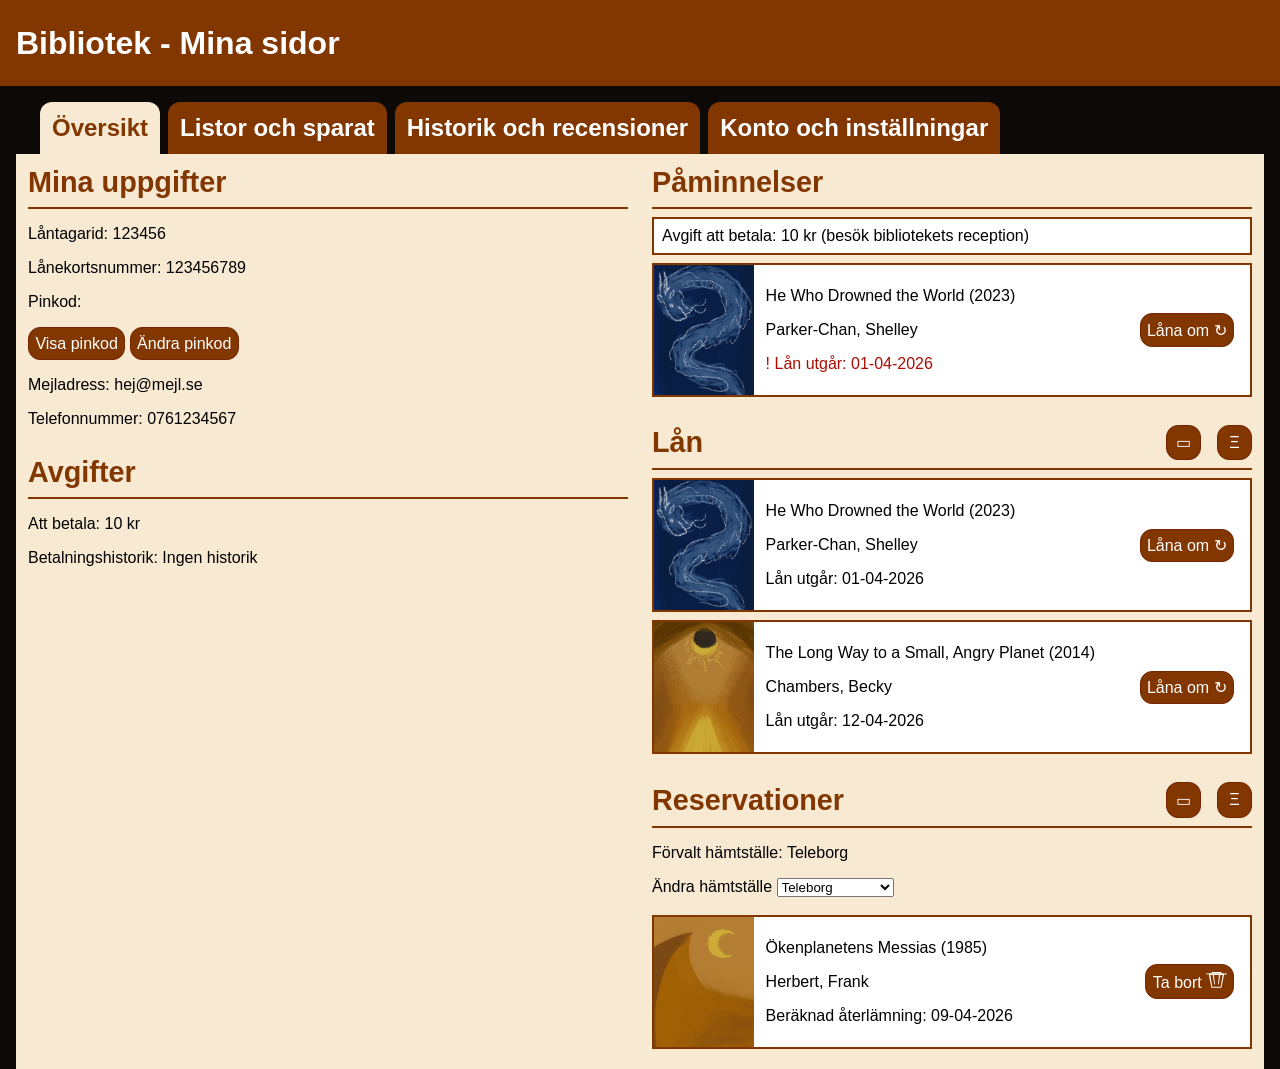
<file: index.html>
<!DOCTYPE html>
<html lang="sv">

<head>
    <meta charset="UTF-8">
    <meta name="viewport" content="width=device-width, initial-scale=1.0">
    <link rel="stylesheet" href="style.css">
    <script type="module" src="main.js"></script>
    <title>Översikt - Mina sidor</title>
</head>

<body>
    <header>
        <h1>Bibliotek - Mina sidor</h1>
    </header>

    <nav>
        <ul>
            <li id="current-page">
                <h2>Översikt</h2>
            </li>
            <li>
                <h2><a href="lists.html">Listor och sparat</a></h2>
            </li>
            <li>
                <h2>Historik och recensioner</h2>
            </li>
            <li>
                <h2>Konto och inställningar</h2>
            </li>
        </ul>
    </nav>

    <main class="page overview">
        <div id="left-side">
            <section class="sec">
                <h3>Mina uppgifter</h3>
                <hr>
                <p>Låntagarid: 123456</p>
                <p>Lånekortsnummer: 123456789</p>
                <p>Pinkod:</p>
                <button>Visa pinkod</button>
                <button>Ändra pinkod</button>
                <p>Mejladress: hej@mejl.se</p>
                <p>Telefonnummer: 0761234567</p>
            </section>
            <section class="sec">
                <h3>Avgifter</h3>
                <hr>
                <p>Att betala: 10 kr</p>
                <p>Betalningshistorik: Ingen historik</p>
            </section>
        </div>

        <div id="right-side">
            <section class="sec reminders">
                <h3>Påminnelser</h3>
                <hr>
                <!-- Meddelanden från biblioteket, kort lånetid, reservationer att hämta, inköpsförslag -->
                <div class="payment textbox">
                    <p>Avgift att betala: 10 kr (besök bibliotekets reception)</p>
                </div>
                <div class="bok drowned reminder">
                    <img src="img/thumbnail-drowned.jpg" alt="">
                    <!-- bokomslag -->
                    <div>
                        <p>He Who Drowned the World (2023)</p>
                        <p>Parker-Chan, Shelley</p>
                        <p class="loantime notice">! Lån utgår: 01-04-2026</p>
                        <!-- visa att lånet utgår tydligare: symbol/färg -->
                    </div>
                    <button class="omlan drowned">Låna om ↻</button>
                </div>
            </section>

            <div class="sec">
                <section class="header-menu">
                    <h3>Lån</h3>
                    <!-- sortera snarast går ut lånetid högst upp 
                visa stor rad för varje bok standard-->
                    <button class="show wide">▭</button>
                    <button class="show compact">Ξ</button>
                </section>
                <hr>

                <div class="loans">
                    <div class="bok drowned">
                        <img src="img/thumbnail-drowned.jpg" alt="">
                        <!-- bokomslag -->
                        <div>
                            <p>He Who Drowned the World (2023)</p>
                            <p>Parker-Chan, Shelley</p>
                            <p class="loantime">Lån utgår: 01-04-2026</p>
                            <!-- visa att lånet utgår tydligare: symbol/färg -->
                        </div>
                        <button class="omlan drowned">Låna om ↻</button>
                    </div>
                    <div class="bok planet">
                        <img src="img/thumbnail-planet.jpg" alt="">
                        <!-- bokomslag -->
                        <div>
                            <p>The Long Way to a Small, Angry Planet (2014)</p>
                            <p>Chambers, Becky</p>
                            <p>Lån utgår: 12-04-2026</p>
                            <!-- visa att lånet utgår tydligare: symbol/färg -->
                        </div>
                        <button class="omlan planet">Låna om ↻</button>
                    </div>
                </div>
            </div>

            <div class="sec reserve">
                <section class="header-menu">
                    <h3>Reservationer</h3>
                    <button class="show wide">▭</button>
                    <button class="show compact">Ξ</button>
                </section>
                <hr>
                <p>Förvalt hämtställe: <span id="collect-place">Teleborg</span></p>
                <label for="collect-select">Ändra hämtställe</label>
                <select id="collect-select" name="collect-select">
                    <option value="teleborg">Teleborg</option>
                    <option value="stadsbiblioteket">Stadsbiblioteket</option>
                    <option value="gemla">Gemla</option>
                </select>

                <div class="bok dune">
                    <img src="img/thumbnail-dune.jpg" alt="">
                    <!-- bokomslag -->
                    <div>
                        <p>Ökenplanetens Messias (1985)</p>
                        <p>Herbert, Frank</p>
                        <p>Beräknad återlämning: 09-04-2026</p>
                        <!-- visa att lånet utgår tydligare: symbol/färg -->
                    </div>
                    <button class="omlan dune">Ta bort <img src="img/trash3.svg"></button>
                </div>
            </div>
        </div>
    </main>

    <footer>
        <!-- biblioteket -->
    </footer>
</body>

</html>
</file>
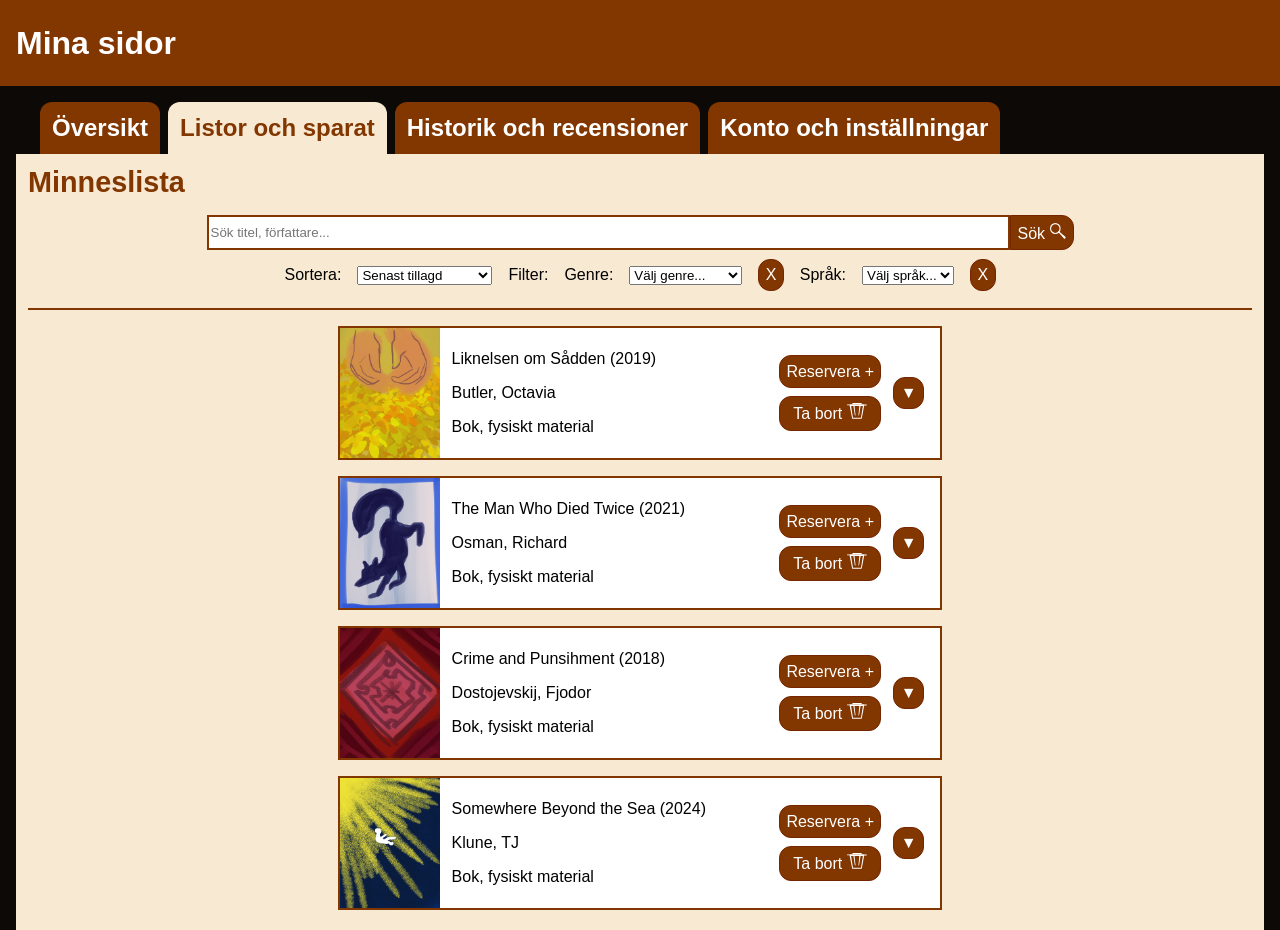
<file: lists.html>
<!DOCTYPE html>
<html lang="sv">

<head>
    <meta charset="UTF-8">
    <meta name="viewport" content="width=device-width, initial-scale=1.0">
    <link rel="stylesheet" href="style.css">
    <script type="module" src="second.js"></script>
    <title>Listor och sparat - Mina sidor</title>
</head>

<body>
    <header>
        <h1>Mina sidor</h1>
    </header>

    <nav>
        <ul>
            <li>
                <h2><a href="index.html">Översikt</a></h2>
            </li>
            <li id="current-page">
                <h2>Listor och sparat</h2>
            </li>
            <li>
                <h2>Historik och recensioner</h2>
            </li>
            <li>
                <h2>Konto och inställningar</h2>
            </li>
        </ul>
    </nav>

    <main class="page lists">
        <h3>Minneslista</h3>
        <!-- ny flik för sparade sökningar? -->

        <div id="search-filter">
            <div id="text-search">
                <input type="text" id="search" name="search" placeholder="Sök titel, författare...">
                <button id="search-btn">Sök <img src="img/magnify.svg"></button>
            </div>

            <div id="filters">
                <label for="sort">Sortera:</label>
                <select id="sort" name="sort">
                    <option value="recent">Senast tillagd</option>
                    <option value="oldest">Tidigast tillagd</option>
                    <option value="title">Titel, A-Ö</option>
                    <option value="title-rev">Titel, Ö-A</option>
                    <option value="author">Författare, A-Ö</option>
                    <option value="author-rev">Författare, Ö-A</option>
                    <option value="year-old">Utgivningsår, äldst</option>
                    <option value="year-rec">Utgivningsår, nyast</option>
                </select>

                <p>Filter:</p>
                <label for="genre">Genre:</label>
                <select id="genre" name="genre">
                    <option value="all">Välj genre...</option>
                    <option value="fantasy">Fantasy</option>
                    <option value="sci-fi">Science Fiction</option>
                    <option value="dystopia">Dystopi</option>
                    <option value="classic">Klassiker</option>
                    <option value="mystery">Mysterium</option>
                    <option value="crime">Kriminalare</option>
                    <option value="romance">Romans</option>
                </select>
                <button class="rmv-fltr">X</button>

                <label for="language">Språk:</label>
                <select id="language" name="language">
                    <option value="all">Välj språk...</option>
                    <option value="eng">Engelska</option>
                    <option value="sve">Svenska</option>
                </select>
                <button class="rmv-fltr langu">X</button>
            </div>
        </div>
        <hr>

        <div class="books listings">
            <div class="bok sower">
                <img src="img/thumbnail-sower.jpg" alt="">
                <!-- bokomslag -->
                <div>
                    <p>Liknelsen om Sådden (2019)</p>
                    <p>Butler, Octavia</p>
                    <p>Bok, fysiskt material</p>
                </div>
                <span class="buttons">
                    <button class="reserve sower">Reservera +</button>
                    <button class="remove sower">Ta bort <img src="img/trash3.svg"></button>
                </span>
                <button class="expand infolded">▼</button>
            </div>
            <div id="expandable">
                <div>
                    <p>Hylla: Hce</p>
                    <p>Språk: sve</p>
                </div>
                <p>Lauren Oya Olamina är 15 år gammal. I ett USA år 2024 drabbat av finanskriser och klimatkriser är vatten dyrare än bensin, och bränder ödelägger stora delar av landet. Hon inser att det bara kommer att bli värre, och att hon och hennes familj måste jobba hårt på att överleva det som kommer. Men vem lyssnar på en femtonåring?</p>
            </div>

            <div class="bok died">
                <img src="img/thumbnail-died.jpg" alt="">
                <!-- bokomslag -->
                <div>
                    <p>The Man Who Died Twice (2021)</p>
                    <p>Osman, Richard</p>
                    <p>Bok, fysiskt material</p>
                </div>
                <span class="buttons">
                    <button class="reserve died">Reservera +</button>
                    <button class="remove">Ta bort <img src="img/trash3.svg"></button>
                    <!-- funkar den inte??? -->
                </span>
                <button class="expand">▼</button>
            </div>

            <div class="bok crime">
                <img src="img/thumbnail-crime.jpg" alt="">
                <!-- bokomslag -->
                <div>
                    <p>Crime and Punsihment (2018)</p>
                    <p>Dostojevskij, Fjodor</p>
                    <p>Bok, fysiskt material</p>
                </div>
                <span class="buttons">
                    <button class="reserve crime">Reservera +</button>
                    <button class="remove">Ta bort <img src="img/trash3.svg"></button>
                </span>
                <button class="expand">▼</button>
            </div>

            <div class="bok sea">
                <img src="img/thumbnail-sea.jpg" alt="">
                <!-- bokomslag -->
                <div>
                    <p>Somewhere Beyond the Sea (2024)</p>
                    <p>Klune, TJ</p>
                    <p>Bok, fysiskt material</p>
                </div>
                <span class="buttons">
                    <button class="reserve sea">Reservera +</button>
                    <button class="remove">Ta bort <img src="img/trash3.svg"></button>
                </span>
                <button class="expand">▼</button>
            </div>
        </div>
    </main>
</body>

</html>
</file>
<file: style.css>
/* ---------- generellt ---------- */
html {
    --backgroundColor: #0d0907;
    --accentColor1: #F7E9D2;
    --accentColor2: #823600;
    --roundBorders: 0.75em;
    font-family: 'Segoe UI', Tahoma, Geneva, Verdana, sans-serif;
}

body {
    background-color: var(--backgroundColor);
    margin: 0;
}


/* ---------- header ---------- */
header {
    color: #fff;
    background-color: var(--accentColor2);
    padding: 0.2em 1em;
}


/* ---------- nav ---------- */
nav {
    background-color: var(--backgroundColor);
    margin-top: 1em;
}

nav ul {
    display: flex;
    flex-flow: row nowrap;
    gap: 0.5em;
    list-style: none;
    margin: 0;
}

nav li {
    color: #fff;
    background-color: var(--accentColor2);
    border-top-left-radius: var(--roundBorders);
    border-top-right-radius: var(--roundBorders);
}

nav li:hover {
    background-color: #943905;
}

nav h2 {
    margin: 0.5em;
}

nav #current-page {
    color: var(--accentColor2);
    background-color: var(--accentColor1);
}

nav a {
    text-decoration: none;
    color: #fff;
}

/* ändra färg under hover, justera höjd */


/* ---------- main ---------- */
main {
    margin: 0 1em;
    color: #000;
    background-color: var(--accentColor1);
}

hr {
    color: var(--accentColor2);
    border: 1px solid var(--accentColor2);
}

main h3 {
    color: var(--accentColor2);
    font-size: 1.8rem;
    margin: 0;
}

main .sec {
    margin: 1.75em 0 0;
}

div .sec:first-child {
    margin: 0;
}

button {
    color: #fff;
    background-color: var(--accentColor2);
    border: 1px solid #752500;
    padding: 0.4em;
    border-radius: var(--roundBorders);
    font-size: 1em;
    cursor: pointer;
}

main .bok {
    border: 2px solid var(--accentColor2);
    background-color: #fff;
    color: #000;
    display: flex;
    flex-flow: row nowrap;
    align-items: center;
    gap: 0.75em;
    margin: 0.5em 0;
}

.bok img {
    height: 130px;
}

button.omlan {
    margin-left: auto;
    margin-right: 1em;
}

button.omlan img,
button.remove img,
button#search-btn img {
    height: 1em;
    align-self: center;
    /* något har hänta här??? */
}


/* ---------- översikt ---------- */
main.overview {
    display: flex;
    flex-flow: row nowrap;
}

main #left-side,
main #right-side {
    padding: 0.75em;
    width: 50%;
}

/* ---------- right side ---------- */
.textbox {
    border: 2px solid var(--accentColor2);
    background-color: #fff;
    color: #000;
    padding: 0.5em;
    margin-bottom: 0.5em;
}

.textbox p {
    margin: 0;
}

.notice {
    color: #aa0c01;
}

.header-menu {
    display: flex;
    flex-flow: row wrap;
    gap: 1em;
    align-items: center;
}

.header-menu h3 {
    margin-right: auto;
}

.show {
    width: 2.2em;
    height: 2.2em;
}

.reserve select {
    margin-bottom: 0.75em;
}


/* ---------- filter sök ---------- */
#text-search {
    margin-top: 1em;
    width: 100%;
    display: flex;
    flex-flow: row nowrap;
    justify-content: center;
}

#text-search input {
    width: 65%;
    border: 2px solid var(--accentColor2);
}

#text-search button {
    border-top-left-radius: 0;
    border-bottom-left-radius: 0;
}

#filters {
    display: flex;
    flex-flow: row wrap;
    justify-content: center;
    align-items: center;
    gap: 1em;
}

/* inte absolute positioning, men ngt liknande. hide/show */


/* ---------- minneslista ---------- */
.lists {
    padding: 0.75em;
}

.books {
    display: flex;
    flex-flow: column nowrap;
    align-items: center;
}

.listings .bok {
    min-width: 600px;
    max-width: 75%;
}

.bok .buttons {
    margin-left: auto;
    display: flex;
    flex-flow: column wrap;
    gap: 0.5em;
}

.bok .expand {
    margin-right: 1em;
}

#expandable {
    background-color: #fff;
    border: 2px solid var(--accentColor2);
    width: 590px;
    padding: 0.3em;
    display: flex;
    flex-flow: row nowrap;
    gap: 0.75em;
    position: absolute;
    top: 21.5em;
    left: 28.65em;
    visibility: hidden;
}

#expandable p {
    margin: 0;
}

#expandable div {
    display: flex;
    flex-flow: column;
    gap: 0.5em;
    padding-right: 0.3em;
    border-right: 2px solid var(--accentColor2);
}

.bok.sower .u-sure {
    position: absolute;
    top: 22em;
    left: 50em;
    background-color: #fff;
    border: 2px solid #aa0c01;
    border-radius: var(--roundBorders);
    padding: 0.75em;
    box-shadow: 6px 6px 5px rgb(39, 35, 35);
}
</file>
